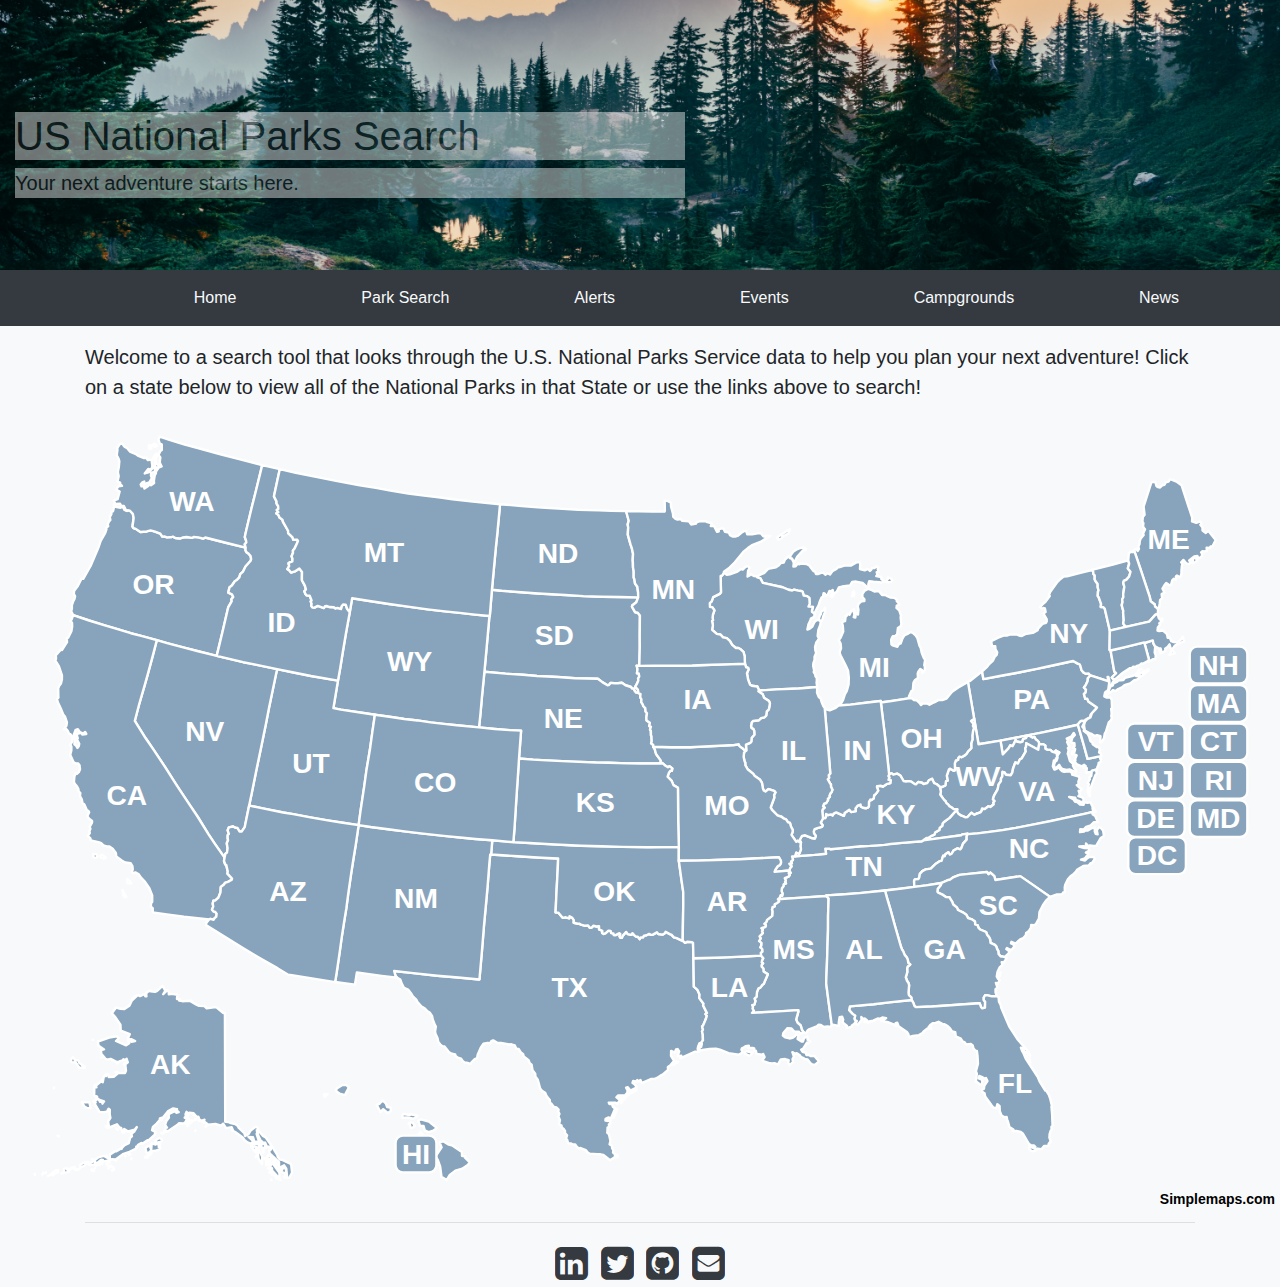
<file: index.html>
<!DOCTYPE html>
<html lang="en">
    <head>
        <meta charset="UTF-8">
        <meta name="viewport" content="width=device-width, initial-scale=1.0">
        <meta http-equiv="X-UA-Compatible" content="ie=edge">
        <link rel="stylesheet" href="https://stackpath.bootstrapcdn.com/bootstrap/4.3.1/css/bootstrap.min.css" integrity="sha384-ggOyR0iXCbMQv3Xipma34MD+dH/1fQ784/j6cY/iJTQUOhcWr7x9JvoRxT2MZw1T" crossorigin="anonymous">
        <link rel="stylesheet" href="style.css">
        <link href="https://stackpath.bootstrapcdn.com/font-awesome/4.7.0/css/font-awesome.min.css" rel="stylesheet">        
        <title>National Parks Search</title>
        <script src="mapdata.js"></script>
        <script src="usmap.js"></script>
    </head>
    <body class="bg-light">
        <header class="masthead">
        <div class="jumbotron jumbotron-fluid topJumbotron d-none d-md-block">
            <div class="container mt-5 special-container">
                    <!-- <div class="row">
                            <div class="col-sm"> -->
                <h1 class="special-card">US National Parks Search</h1>
                <p class="lead special-card">Your next adventure starts here.</p>
                <!-- </div></div> -->
            </div>
        </div>    
       </header> 
        <div id="nav">  
            <nav class="navbar navbar-inverse navbar-static-top bg-dark">
                <div class="container">
                <a class="navbar-toggle" data-toggle="collapse" data-target=".navbar-collapse">
                <a class="text-light nav-link active" href="index.html">Home</a>
                <a class="text-light nav-link" href="parks.html">Park Search</a>
                <a class="text-light nav-link" href="alerts.html">Alerts</a>
                <a class="text-light nav-link" href="events.html">Events</a>
                <a class="text-light nav-link" href="campgrounds.html">Campgrounds</a>
                <a class="text-light nav-link" href="news.html">News</a>
                <!-- <a class="text-light nav-link" href="#">Twitter</a> -->
            </nav>
        </div>
        

        <div class="container">
            <p class="lead mt-3">
                Welcome to a search tool that looks through the U.S. National Parks Service data to help you plan your next adventure! Click on a state below to view all of the National Parks in that State or use the links above to search! </p>
        </div>
        <!-- <div class="container"> -->
                <div id="map"></div>
        <!-- </div> -->




        <footer>
            <div class="container">
            <hr>
                <div class="text-center center-block">
                    <a href="https://www.linkedin.com/in/kellyjbenson"><i id="social-fb" class="fa fa-linkedin-square fa-3x social"></i></a>
                    <a href="https://twitter.com/kelz877"><i id="social-tw" class="fa fa-twitter-square fa-3x social"></i></a>
                    <a href="https://github.com/kelz877"><i id="social-gp" class="fa fa-github-square fa-3x social"></i></a>
                    <a href="mailto:kellyjbenson@gmail.com"><i id="social-em" class="fa fa-envelope-square fa-3x social"></i></a>
                </div>
            </div>
        </footer>

        <script src="https://code.jquery.com/jquery-3.3.1.slim.min.js" integrity="sha384-q8i/X+965DzO0rT7abK41JStQIAqVgRVzpbzo5smXKp4YfRvH+8abtTE1Pi6jizo" crossorigin="anonymous"></script>
        <script src="https://cdnjs.cloudflare.com/ajax/libs/popper.js/1.14.7/umd/popper.min.js" integrity="sha384-UO2eT0CpHqdSJQ6hJty5KVphtPhzWj9WO1clHTMGa3JDZwrnQq4sF86dIHNDz0W1" crossorigin="anonymous"></script>
        <script src="https://stackpath.bootstrapcdn.com/bootstrap/4.3.1/js/bootstrap.min.js" integrity="sha384-JjSmVgyd0p3pXB1rRibZUAYoIIy6OrQ6VrjIEaFf/nJGzIxFDsf4x0xIM+B07jRM" crossorigin="anonymous"></script>
        <!-- <script src="parkApp.js"></script> -->
    </body>
</html>
</file>
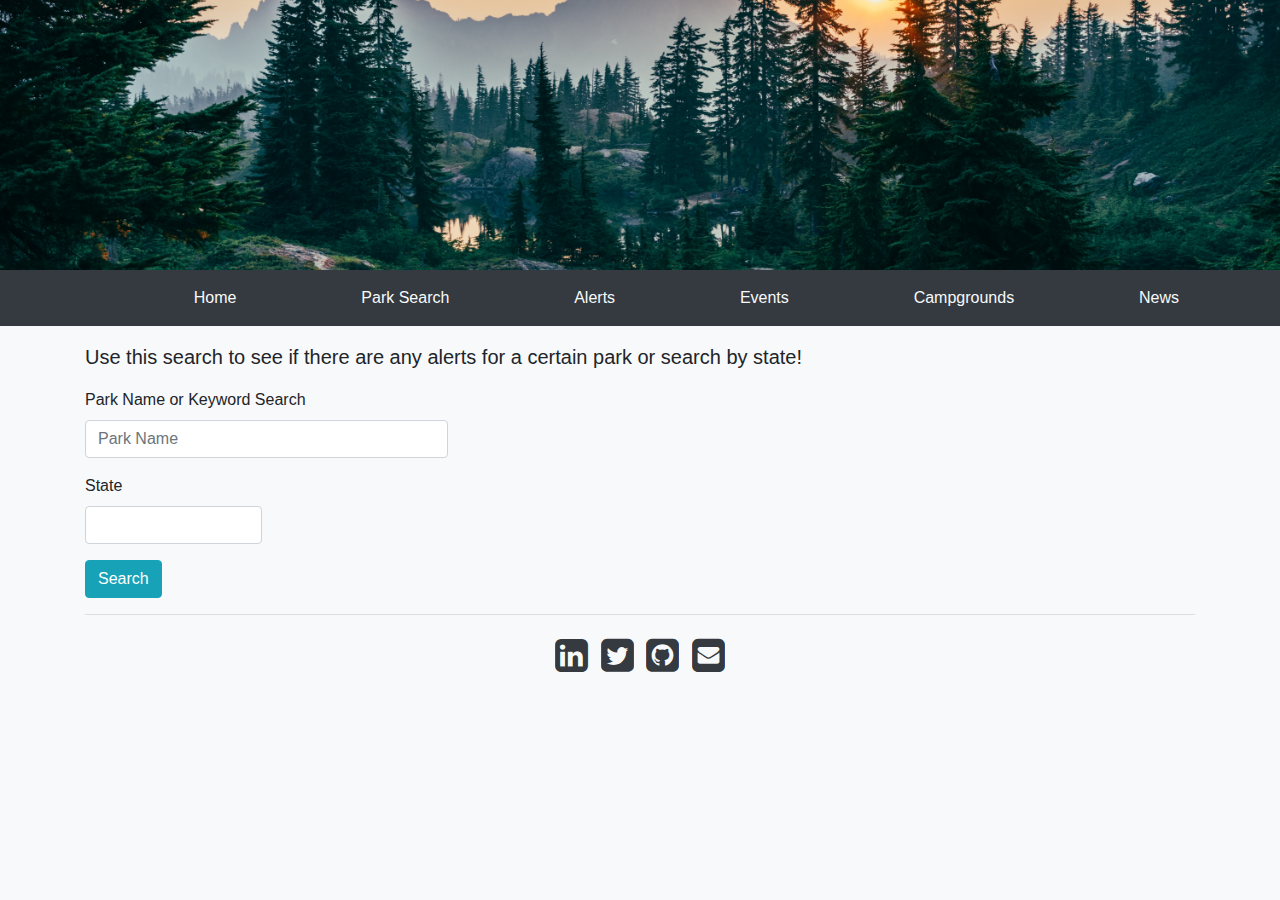
<file: alerts.html>
<!DOCTYPE html>
<html lang="en">
    <head>
        <meta charset="UTF-8">
        <meta name="viewport" content="width=device-width, initial-scale=1.0">
        <meta http-equiv="X-UA-Compatible" content="ie=edge">
        <link rel="stylesheet" href="https://stackpath.bootstrapcdn.com/bootstrap/4.3.1/css/bootstrap.min.css" integrity="sha384-ggOyR0iXCbMQv3Xipma34MD+dH/1fQ784/j6cY/iJTQUOhcWr7x9JvoRxT2MZw1T" crossorigin="anonymous">
        <link rel="stylesheet" href="style.css">
        <link href="https://stackpath.bootstrapcdn.com/font-awesome/4.7.0/css/font-awesome.min.css" rel="stylesheet">        
        <title>National Parks Search</title>
    </head>
    <body class="bg-light">
        <header class="masthead">
        <div class="jumbotron jumbotron-fluid topJumbotron">
            <div class="container">
                <!-- <h1 class="display-4 ">National Parks Search</h1>
                <p class="lead">Find your next adventure here.</p> -->
            </div>
        </div>    
       </header> 
        <div id="nav" class="sticky-top">  
            <nav class="navbar navbar-inverse navbar-static-top bg-dark">
                <div class="container">
                <a class="navbar-toggle" data-toggle="collapse" data-target=".navbar-collapse">
                <a class="text-light nav-link" href="index.html">Home</a>
                <a class="text-light nav-link" href="parks.html">Park Search</a>
                <a class="text-light nav-link active" href="alerts.html">Alerts</a>
                <a class="text-light nav-link" href="events.html">Events</a>
                <a class="text-light nav-link" href="campgrounds.html">Campgrounds</a>
                <a class="text-light nav-link" href="news.html">News</a>
                <!-- <a class="text-light nav-link" href="#">Twitter</a> -->
            </nav>
            </div>
        </div>

        <div class="container">
            <p class="lead mt-3">Use this search to see if there are any alerts for a certain park or search by state!</p>
        </div>
        <div class="container mx-auto">
            <form action="GET" id="alertSearchForm" class="needs-validation mx-auto" novalidate>
                <div class="form-row">
                    <div class="col-md-4 mb-3">
                        <label for="parkName">Park Name or Keyword Search</label>
                        <input type="text" class="form-control" placeholder="Park Name" id="alertKeyword">
                    </div>
                </div>    
                <div class="form-row">
                    <div class="col-md-2 mb-3">
                        <label for="stateSearch">State </label>
                        <input type="text" id="stateSearch" class="form-control mx-xm-3" name="stateSearch">
                    </div>
                </div>
                <button class="btn btn-info" id="alertSearchButton" type="submit">Search</button>
            </form>
        </div>

        <div class="container" id="alertSearchDisplay">
         <!--api query results  -->
        </div>




        <footer>
            <div class="container">
            <hr>
                <div class="text-center center-block">
                    <a href="https://www.linkedin.com/in/kellyjbenson"><i id="social-fb" class="fa fa-linkedin-square fa-3x social"></i></a>
                    <a href="https://twitter.com/kelz877"><i id="social-tw" class="fa fa-twitter-square fa-3x social"></i></a>
                    <a href="https://github.com/kelz877"><i id="social-gp" class="fa fa-github-square fa-3x social"></i></a>
                    <a href="mailto:kellyjbenson@gmail.com"><i id="social-em" class="fa fa-envelope-square fa-3x social"></i></a>
                </div>
            </div>
        </footer>

        <script src="https://code.jquery.com/jquery-3.3.1.slim.min.js" integrity="sha384-q8i/X+965DzO0rT7abK41JStQIAqVgRVzpbzo5smXKp4YfRvH+8abtTE1Pi6jizo" crossorigin="anonymous"></script>
        <script src="https://cdnjs.cloudflare.com/ajax/libs/popper.js/1.14.7/umd/popper.min.js" integrity="sha384-UO2eT0CpHqdSJQ6hJty5KVphtPhzWj9WO1clHTMGa3JDZwrnQq4sF86dIHNDz0W1" crossorigin="anonymous"></script>
        <script src="https://stackpath.bootstrapcdn.com/bootstrap/4.3.1/js/bootstrap.min.js" integrity="sha384-JjSmVgyd0p3pXB1rRibZUAYoIIy6OrQ6VrjIEaFf/nJGzIxFDsf4x0xIM+B07jRM" crossorigin="anonymous"></script>
        <script src="alertApp.js"></script>
    </body>
</html>
</file>
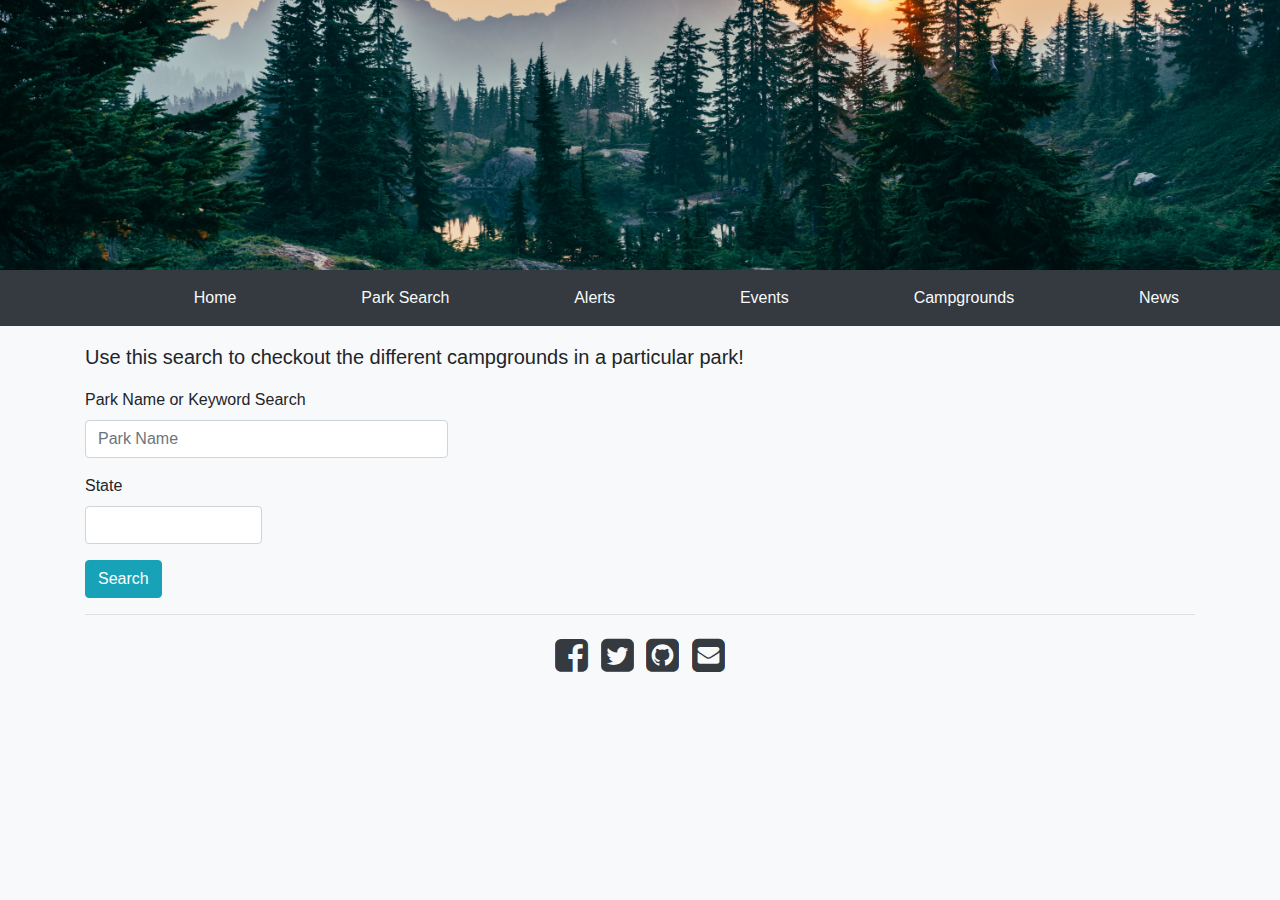
<file: campgrounds.html>
<!DOCTYPE html>
<html lang="en">
    <head>
        <meta charset="UTF-8">
        <meta name="viewport" content="width=device-width, initial-scale=1.0">
        <meta http-equiv="X-UA-Compatible" content="ie=edge">
        <link rel="stylesheet" href="https://stackpath.bootstrapcdn.com/bootstrap/4.3.1/css/bootstrap.min.css" integrity="sha384-ggOyR0iXCbMQv3Xipma34MD+dH/1fQ784/j6cY/iJTQUOhcWr7x9JvoRxT2MZw1T" crossorigin="anonymous">
        <link rel="stylesheet" href="style.css">
        <link href="https://stackpath.bootstrapcdn.com/font-awesome/4.7.0/css/font-awesome.min.css" rel="stylesheet">        
        <title>National Parks Search</title>
    </head>
    <body class="bg-light">
        <header class="masthead">
        <div class="jumbotron jumbotron-fluid topJumbotron">
            <div class="container">
                <!-- <h1 class="display-4">Fluid jumbotron</h1>
                <p class="lead">This is a modified jumbotron that occupies the entire horizontal space of its parent.</p> -->
            </div>
        </div>    
       </header> 
        <div id="nav" class="sticky-top">  
            <nav class="navbar navbar-inverse navbar-static-top bg-dark">
                <div class="container">
                <a class="navbar-toggle" data-toggle="collapse" data-target=".navbar-collapse">
                <a class="text-light nav-link" href="index.html">Home</a>
                <a class="text-light nav-link" href="parks.html">Park Search</a>
                <a class="text-light nav-link" href="alerts.html">Alerts</a>
                <a class="text-light nav-link" href="events.html">Events</a>
                <a class="text-light nav-link active" href="campgrounds.html">Campgrounds</a>
                <a class="text-light nav-link" href="news.html">News</a>
                <!-- <a class="text-light nav-link" href="#">Twitter</a> -->
            </nav>
            </div>
        </div>

        <div class="container">
            <p class="lead mt-3">Use this search to checkout the different campgrounds in a particular park!</p>
        </div>
        <div class="container mx-auto">
            <form action="GET" id="campSearchForm" class="needs-validation mx-auto" novalidate>
                <div class="form-row">
                    <div class="col-md-4 mb-3">
                        <label for="parkName">Park Name or Keyword Search</label>
                        <input type="text" class="form-control" placeholder="Park Name" id="campKeyword">
                    </div>
                </div>    
                <div class="form-row">
                    <div class="col-md-2 mb-3">
                        <label for="stateSearch">State </label>
                        <input type="text" id="stateSearch" class="form-control mx-xm-3" name="stateSearch">
                    </div>
                </div>
                <button class="btn btn-info" id="campSearchButton" type="submit">Search</button>
            </form>
        </div>
        <div class="container" >
            <div hidden id="spinner"></div>
        </div>
        
        <div class="container" id="campSearchDisplay">
         <!--api query results  -->
        </div>




        <footer>
            <div class="container">
            <hr>
                <div class="text-center center-block">
                    <a href="https://www.facebook.com/"><i id="social-fb" class="fa fa-facebook-square fa-3x social"></i></a>
                    <a href="https://twitter.com/kelz877"><i id="social-tw" class="fa fa-twitter-square fa-3x social"></i></a>
                    <a href="https://github.com/kelz877"><i id="social-gp" class="fa fa-github-square fa-3x social"></i></a>
                    <a href="mailto:kellyjbenson@gmail.com"><i id="social-em" class="fa fa-envelope-square fa-3x social"></i></a>
                </div>
            </div>
        </footer>

        <script src="https://code.jquery.com/jquery-3.3.1.slim.min.js" integrity="sha384-q8i/X+965DzO0rT7abK41JStQIAqVgRVzpbzo5smXKp4YfRvH+8abtTE1Pi6jizo" crossorigin="anonymous"></script>
        <script src="https://cdnjs.cloudflare.com/ajax/libs/popper.js/1.14.7/umd/popper.min.js" integrity="sha384-UO2eT0CpHqdSJQ6hJty5KVphtPhzWj9WO1clHTMGa3JDZwrnQq4sF86dIHNDz0W1" crossorigin="anonymous"></script>
        <script src="https://stackpath.bootstrapcdn.com/bootstrap/4.3.1/js/bootstrap.min.js" integrity="sha384-JjSmVgyd0p3pXB1rRibZUAYoIIy6OrQ6VrjIEaFf/nJGzIxFDsf4x0xIM+B07jRM" crossorigin="anonymous"></script>
        <script src="campApp.js"></script>
    </body>
</html>
</file>
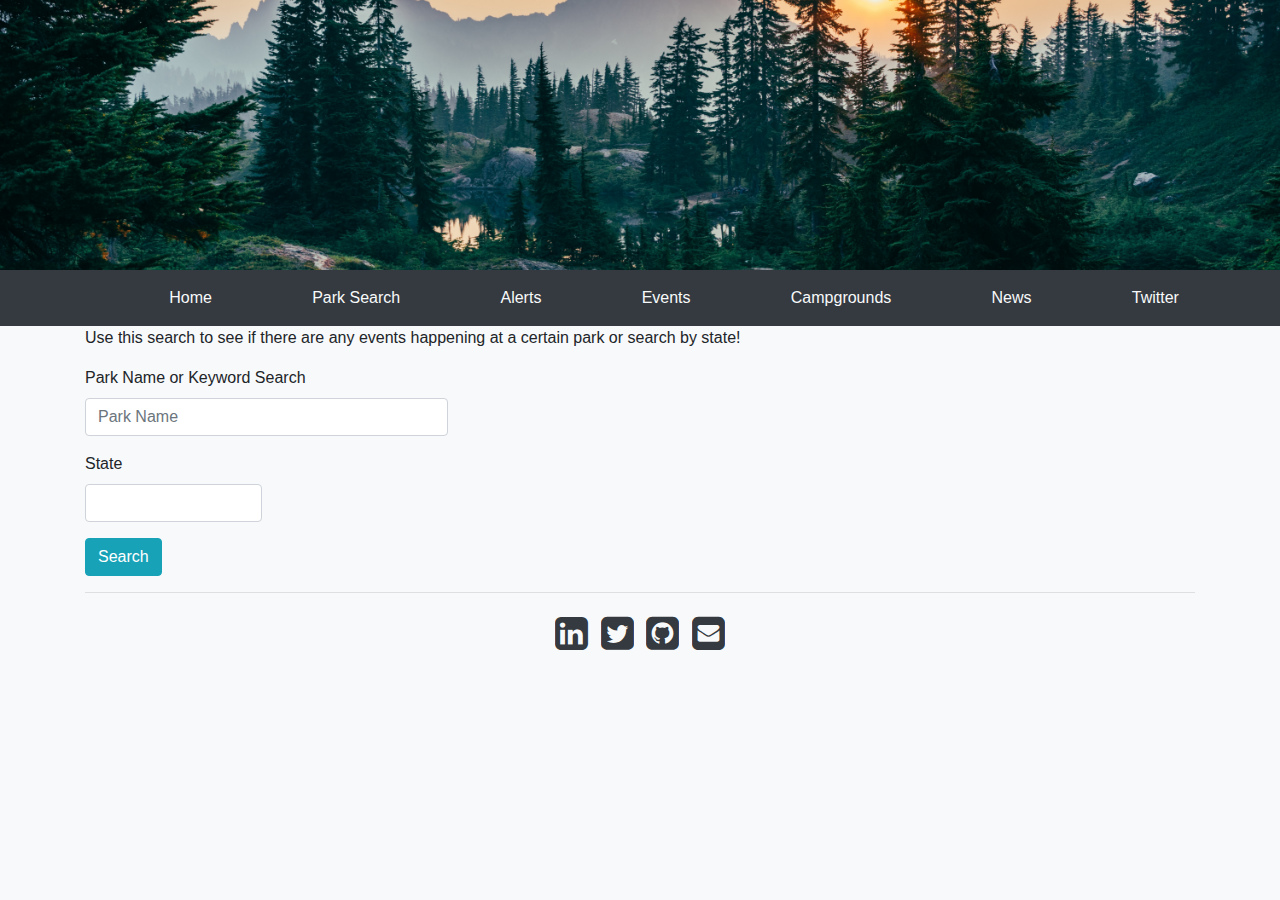
<file: events.html>
<!DOCTYPE html>
<html lang="en">
    <head>
        <meta charset="UTF-8">
        <meta name="viewport" content="width=device-width, initial-scale=1.0">
        <meta http-equiv="X-UA-Compatible" content="ie=edge">
        <link rel="stylesheet" href="https://stackpath.bootstrapcdn.com/bootstrap/4.3.1/css/bootstrap.min.css" integrity="sha384-ggOyR0iXCbMQv3Xipma34MD+dH/1fQ784/j6cY/iJTQUOhcWr7x9JvoRxT2MZw1T" crossorigin="anonymous">
        <link rel="stylesheet" href="style.css">
        <link href="https://stackpath.bootstrapcdn.com/font-awesome/4.7.0/css/font-awesome.min.css" rel="stylesheet">        
        <title>National Parks Search</title>
    </head>
    <body class="bg-light">
        <header class="masthead">
        <div class="jumbotron jumbotron-fluid topJumbotron">
            <div class="container">
                <!-- <h1 class="display-4">Fluid jumbotron</h1>
                <p class="lead">This is a modified jumbotron that occupies the entire horizontal space of its parent.</p> -->
            </div>
        </div>    
       </header> 
        <div id="nav" class="sticky-top">  
            <nav class="navbar navbar-inverse navbar-static-top bg-dark">
                <div class="container">
                <a class="navbar-toggle" data-toggle="collapse" data-target=".navbar-collapse">
                <a class="text-light nav-link" href="index.html">Home</a>
                <a class="text-light nav-link" href="parks.html">Park Search</a>
                <a class="text-light nav-link" href="alerts.html">Alerts</a>
                <a class="text-light nav-link active" href="events.html">Events</a>
                <a class="text-light nav-link" href="campgrounds.html">Campgrounds</a>
                <a class="text-light nav-link" href="news.html">News</a>
                <a class="text-light nav-link" href="#">Twitter</a>
            </nav>
            </div>
        </div>

        <div class="container">
            <p>Use this search to see if there are any events happening at a certain park or search by state!</p>
        </div>
        <div class="container mx-auto">
            <form action="GET" id="eventSearchForm" class="needs-validation mx-auto" novalidate>
                <div class="form-row">
                    <div class="col-md-4 mb-3">
                        <label for="parkName">Park Name or Keyword Search</label>
                        <input type="text" class="form-control" placeholder="Park Name" id="eventKeyword">
                    </div>
                </div>    
                <div class="form-row">
                    <div class="col-md-2 mb-3">
                        <label for="stateSearch">State </label>
                        <input type="text" id="stateSearch" class="form-control mx-xm-3" name="stateSearch">
                    </div>
                </div>
                <button class="btn btn-info" id="eventSearchButton" type="submit">Search</button>
            </form>
        </div>
        <div class="container" >
            <div hidden id="spinner"></div>
        </div>
        <div class="container" id="eventSearchDisplay">
         <!--api query results  -->
        </div>




        <footer>
            <div class="container">
            <hr>
                <div class="text-center center-block">
                    <a href="https://www.linkedin.com/in/kellyjbenson"><i id="social-fb" class="fa fa-linkedin-square fa-3x social"></i></a>
                    <a href="https://twitter.com/kelz877"><i id="social-tw" class="fa fa-twitter-square fa-3x social"></i></a>
                    <a href="https://github.com/kelz877"><i id="social-gp" class="fa fa-github-square fa-3x social"></i></a>
                    <a href="mailto:kellyjbenson@gmail.com"><i id="social-em" class="fa fa-envelope-square fa-3x social"></i></a>
                </div>
            </div>
        </footer>

        <script src="https://code.jquery.com/jquery-3.3.1.slim.min.js" integrity="sha384-q8i/X+965DzO0rT7abK41JStQIAqVgRVzpbzo5smXKp4YfRvH+8abtTE1Pi6jizo" crossorigin="anonymous"></script>
        <script src="https://cdnjs.cloudflare.com/ajax/libs/popper.js/1.14.7/umd/popper.min.js" integrity="sha384-UO2eT0CpHqdSJQ6hJty5KVphtPhzWj9WO1clHTMGa3JDZwrnQq4sF86dIHNDz0W1" crossorigin="anonymous"></script>
        <script src="https://stackpath.bootstrapcdn.com/bootstrap/4.3.1/js/bootstrap.min.js" integrity="sha384-JjSmVgyd0p3pXB1rRibZUAYoIIy6OrQ6VrjIEaFf/nJGzIxFDsf4x0xIM+B07jRM" crossorigin="anonymous"></script>
        <script src="eventApp.js"></script>
    </body>
</html>
</file>
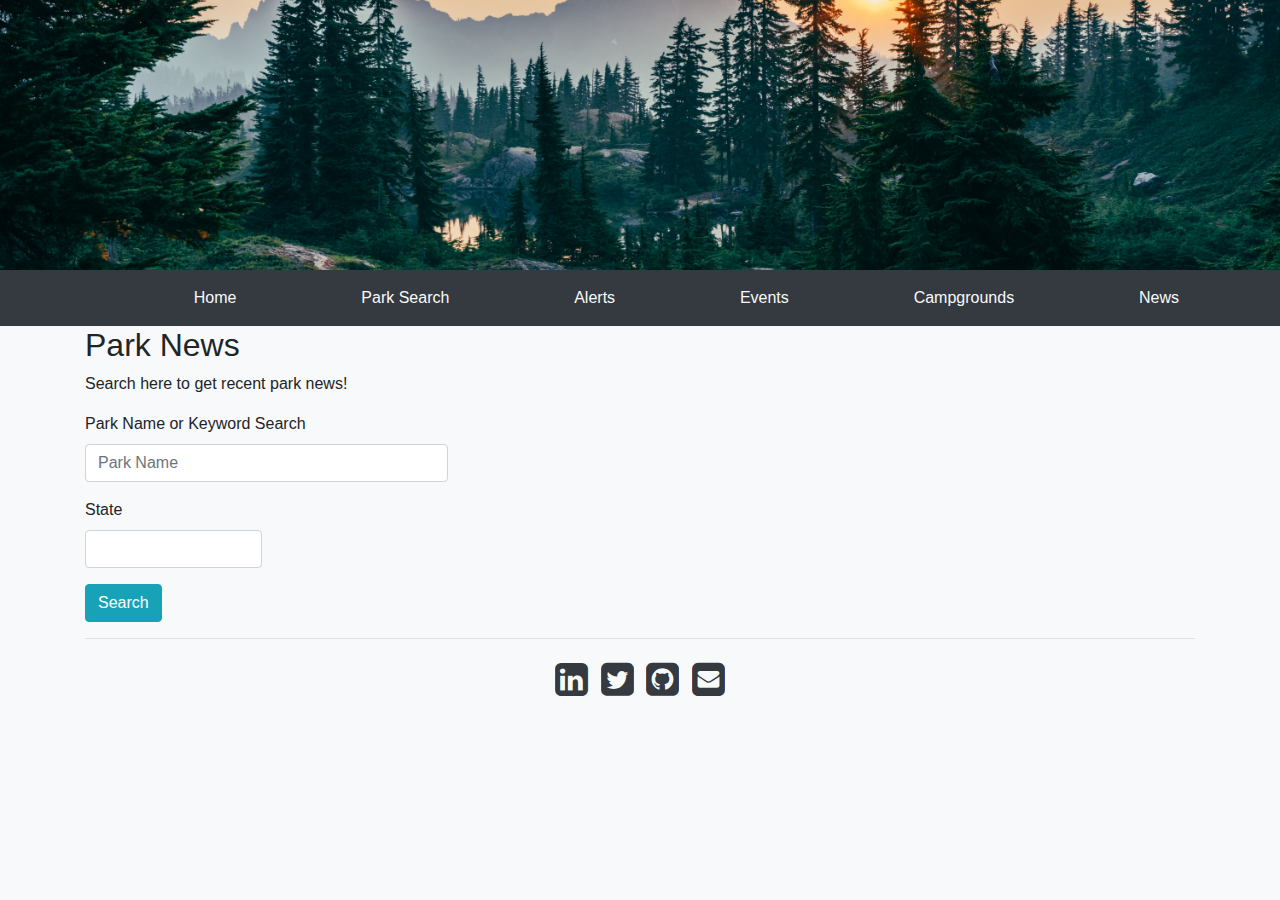
<file: news.html>
<!DOCTYPE html>
<html lang="en">
    <head>
        <meta charset="UTF-8">
        <meta name="viewport" content="width=device-width, initial-scale=1.0">
        <meta http-equiv="X-UA-Compatible" content="ie=edge">
        <link rel="stylesheet" href="https://stackpath.bootstrapcdn.com/bootstrap/4.3.1/css/bootstrap.min.css" integrity="sha384-ggOyR0iXCbMQv3Xipma34MD+dH/1fQ784/j6cY/iJTQUOhcWr7x9JvoRxT2MZw1T" crossorigin="anonymous">
        <link rel="stylesheet" href="style.css">
        <link href="https://stackpath.bootstrapcdn.com/font-awesome/4.7.0/css/font-awesome.min.css" rel="stylesheet">        
        <title>National Parks Search</title>
    </head>
    <body class="bg-light">
        <header class="masthead">
        <div class="jumbotron jumbotron-fluid topJumbotron">
            <div class="container">
                <!-- <h1 class="display-4">Fluid jumbotron</h1>
                <p class="lead">This is a modified jumbotron that occupies the entire horizontal space of its parent.</p> -->
            </div>
        </div>    
       </header> 
        <div id="nav" class="sticky-top">  
            <nav class="navbar navbar-inverse navbar-static-top bg-dark">
                <div class="container">
                <a class="navbar-toggle" data-toggle="collapse" data-target=".navbar-collapse">
                <a class="text-light nav-link" href="index.html">Home</a>
                <a class="text-light nav-link" href="parks.html">Park Search</a>
                <a class="text-light nav-link" href="alerts.html">Alerts</a>
                <a class="text-light nav-link" href="events.html">Events</a>
                <a class="text-light nav-link active" href="campgrounds.html">Campgrounds</a>
                <a class="text-light nav-link" href="news.html">News</a>
                <!-- <a class="text-light nav-link" href="#">Twitter</a> -->
            </nav>
            </div>
        </div>

        <div class="container">
            <h2>Park News</h2>
            <p>Search here to get recent park news!</p>
        </div>
        <div class="container mx-auto">
            <form action="GET" id="newsSearchForm" class="needs-validation mx-auto" novalidate>
                <div class="form-row">
                    <div class="col-md-4 mb-3">
                        <label for="parkName">Park Name or Keyword Search</label>
                        <input type="text" class="form-control" placeholder="Park Name" id="newsKeyword">
                    </div>
                </div>    
                <div class="form-row">
                    <div class="col-md-2 mb-3">
                        <label for="stateSearch">State </label>
                        <input type="text" id="stateSearch" class="form-control mx-xm-3" name="stateSearch">
                    </div>
                </div>
                <button class="btn btn-info" id="newsSearchButton" type="submit">Search</button>
            </form>
        </div>

        <div class="container" id="newsSearchDisplay">
         <!--api query results  -->
        </div>
        <div class="container" >
            <div hidden id="spinner"></div>
        </div>




        <footer>
            <div class="container">
            <hr>
                <div class="text-center center-block">
                    <a href="https://www.linkedin.com/in/kellyjbenson"><i id="social-fb" class="fa fa-linkedin-square fa-3x social"></i></a>
                    <a href="https://twitter.com/kelz877"><i id="social-tw" class="fa fa-twitter-square fa-3x social"></i></a>
                    <a href="https://github.com/kelz877"><i id="social-gp" class="fa fa-github-square fa-3x social"></i></a>
                    <a href="mailto:kellyjbenson@gmail.com"><i id="social-em" class="fa fa-envelope-square fa-3x social"></i></a>
                </div>
            </div>
        </footer>

        <script src="https://code.jquery.com/jquery-3.3.1.slim.min.js" integrity="sha384-q8i/X+965DzO0rT7abK41JStQIAqVgRVzpbzo5smXKp4YfRvH+8abtTE1Pi6jizo" crossorigin="anonymous"></script>
        <script src="https://cdnjs.cloudflare.com/ajax/libs/popper.js/1.14.7/umd/popper.min.js" integrity="sha384-UO2eT0CpHqdSJQ6hJty5KVphtPhzWj9WO1clHTMGa3JDZwrnQq4sF86dIHNDz0W1" crossorigin="anonymous"></script>
        <script src="https://stackpath.bootstrapcdn.com/bootstrap/4.3.1/js/bootstrap.min.js" integrity="sha384-JjSmVgyd0p3pXB1rRibZUAYoIIy6OrQ6VrjIEaFf/nJGzIxFDsf4x0xIM+B07jRM" crossorigin="anonymous"></script>
        <script src="newsApp.js"></script>
    </body>
    

</html>
</file>
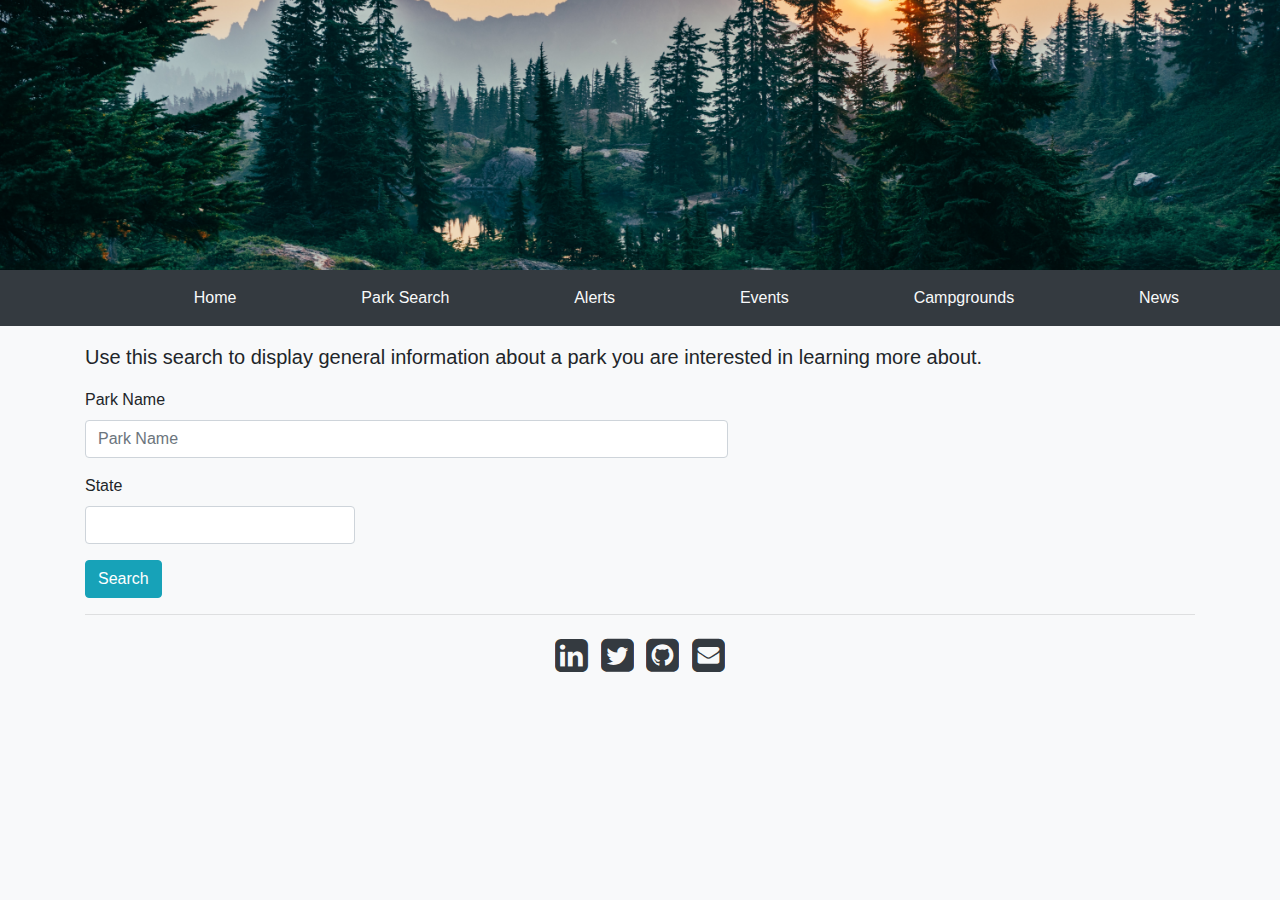
<file: parks.html>
<!DOCTYPE html>
<html lang="en">
    <head>
        <meta charset="UTF-8">
        <meta name="viewport" content="width=device-width, initial-scale=1.0">
        <meta http-equiv="X-UA-Compatible" content="ie=edge">
        <link rel="stylesheet" href="https://stackpath.bootstrapcdn.com/bootstrap/4.3.1/css/bootstrap.min.css" integrity="sha384-ggOyR0iXCbMQv3Xipma34MD+dH/1fQ784/j6cY/iJTQUOhcWr7x9JvoRxT2MZw1T" crossorigin="anonymous">
        <link rel="stylesheet" href="style.css">
        <link href="https://stackpath.bootstrapcdn.com/font-awesome/4.7.0/css/font-awesome.min.css" rel="stylesheet">        
        <title>National Parks Search</title>
    </head>
    <body class="bg-light">
        <header class="masthead">
        <div class="jumbotron jumbotron-fluid topJumbotron">
            <div class="container">
                <!-- <h1 class="display-4">Fluid jumbotron</h1>
                <p class="lead">This is a modified jumbotron that occupies the entire horizontal space of its parent.</p> -->
            </div>
        </div>    
       </header> 
        <div id="nav">  
            <nav class="navbar navbar-inverse navbar-static-top bg-dark">
                <div class="container">
                <a class="navbar-toggle" data-toggle="collapse" data-target=".navbar-collapse">
                <a class="text-light nav-link" href="index.html">Home</a>
                <a class="text-light nav-link active" href="parks.html">Park Search</a>
                <a class="text-light nav-link" href="alerts.html">Alerts</a>
                <a class="text-light nav-link" href="events.html">Events</a>
                <a class="text-light nav-link" href="campgrounds.html">Campgrounds</a>
                <a class="text-light nav-link" href="news.html">News</a>
                <!-- <a class="text-light nav-link" href="#">Twitter</a> -->
            </nav>
            </div>
        </div>

        <div class="container">
            <p class="lead mt-3">Use this search to display general information about a park you are interested in learning more about.</p>
        </div>
        <div class="container">
            <form action="GET" id="parkSearchForm" class="needs-validation" novalidate>
                <div class="form-row">
                    <div class="col-7 mb-3">
                        <label for="parkName">Park Name</label>
                        <input type="text" class="form-control" placeholder="Park Name" id="parkKeyword">
                    </div>
                </div>
                <div class="form-row">
                    <div class="col-3 mb-3">
                        <label for="stateSearch">State </label>
                        <input type="text" id="stateSearch" class="form-control mx-xm-3" name="stateSearch">
                    </div>
                </div>
                <button class="btn btn-info" id="parkSearchButton" type="submit">Search</button>

            </form>
        </div>
        <div class="container" >
            <div hidden id="spinner"></div>
        </div>

        <div class="container" id="parkSearchDisplay">
         <!--api query results  -->
        </div>




        <footer>
            <div class="container">
            <hr>
                <div class="text-center center-block">
                    <a href="https://www.linkedin.com/in/kellyjbenson"><i id="social-fb" class="fa fa-linkedin-square fa-3x social"></i></a>
                    <a href="https://twitter.com/kelz877"><i id="social-tw" class="fa fa-twitter-square fa-3x social"></i></a>
                    <a href="https://github.com/kelz877"><i id="social-gp" class="fa fa-github-square fa-3x social"></i></a>
                    <a href="mailto:kellyjbenson@gmail.com"><i id="social-em" class="fa fa-envelope-square fa-3x social"></i></a>
                </div>
            </div>
        </footer>

        <script src="https://code.jquery.com/jquery-3.3.1.slim.min.js" integrity="sha384-q8i/X+965DzO0rT7abK41JStQIAqVgRVzpbzo5smXKp4YfRvH+8abtTE1Pi6jizo" crossorigin="anonymous"></script>
        <script src="https://cdnjs.cloudflare.com/ajax/libs/popper.js/1.14.7/umd/popper.min.js" integrity="sha384-UO2eT0CpHqdSJQ6hJty5KVphtPhzWj9WO1clHTMGa3JDZwrnQq4sF86dIHNDz0W1" crossorigin="anonymous"></script>
        <script src="https://stackpath.bootstrapcdn.com/bootstrap/4.3.1/js/bootstrap.min.js" integrity="sha384-JjSmVgyd0p3pXB1rRibZUAYoIIy6OrQ6VrjIEaFf/nJGzIxFDsf4x0xIM+B07jRM" crossorigin="anonymous"></script>
        <script src="parkApp.js"></script>
    </body>
</html>
</file>
<file: style.css>
.social:hover {
    -webkit-transform: scale(1.1);
    -moz-transform: scale(1.1);
    -o-transform: scale(1.1);
}
.social {
    -webkit-transform: scale(0.8);
    color: #343a40;
    /* Browser Variations: */
    
    -moz-transform: scale(0.8);
    -o-transform: scale(0.8);
    -webkit-transition-duration: 0.5s;
    -moz-transition-duration: 0.5s;
    -o-transition-duration: 0.5s;
    -webkit-overflow-scrolling: touch;
}

/*
   Multicoloured Hover Variations
*/

#social-fb:hover {
    color: #3B5998;
}
#social-tw:hover {
    color: #4099FF;
}
#social-gp:hover {
    color: #201d1d;
}
#social-em:hover {
    color: #f39c12;
}

.topJumbotron {
    background-image: url(images/image9.jpg);
    background-size: cover;
    background-repeat: no-repeat;
    background-position: center;
    height: 30vh;
    margin-bottom: 0;
}


#nav.affix {
    position: fixed;
    top: 0;
    width: 100%;
    z-index:10;
}

.special-card {
    background-color: rgba(245, 245, 245, 1);
    opacity: .45;
}

.special-container {
    position: absolute;
}
@media (min-width: 1200px){
    .special-container {
        max-width: 700px;
    }
}
/* 
@media (min-width: 1200px){
    .special-container {
        max-width: 700px;
    }
}

@media (min-width: 1200px){
    .special-container {
        max-width: 700px;
    }
} */


#spinner:not([hidden]) {
    position: fixed;
    top: 0;
    left: 0;
    right: 0;
    bottom: 0;
    display: flex;
    justify-content: center;
    align-items: center;
  }
  
  #spinner::after {
    content: "";
    width: 80px;
    height: 80px;
    border: 2px solid #f3f3f3;
    border-top: 3px solid #17a2b8;
    border-radius: 100%;
    will-change: transform;
    animation: spin 1s infinite linear
  }
  
  @keyframes spin {
    from {
      transform: rotate(0deg);
    }
    to {
      transform: rotate(360deg);
    }
  }
</file>
